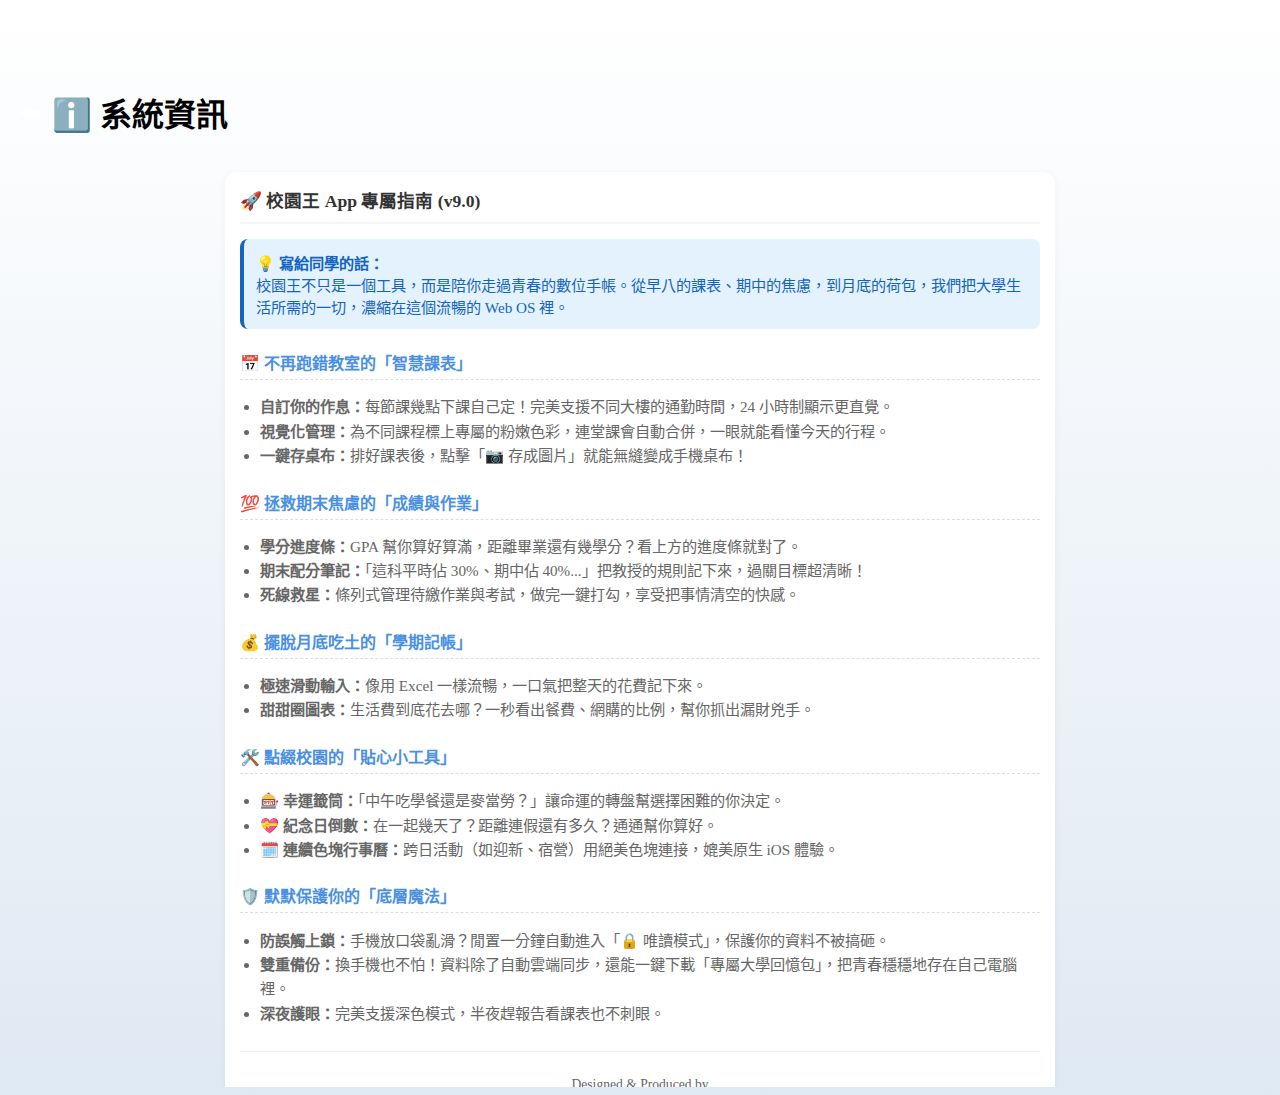
<file: info.html>
<!DOCTYPE html>
<html lang="zh-TW">
<head>
    <meta charset="UTF-8">
    <meta name="viewport" content="width=device-width, initial-scale=1.0, maximum-scale=1.0, user-scalable=no">
    <title>系統資訊 - 校園王</title>
    <meta name="theme-color" content="#4a90e2">
    <link rel="stylesheet" href="css/base.css">
    <link rel="stylesheet" href="css/layout.css">
    <link rel="stylesheet" href="css/components.css">
    <link rel="stylesheet" href="css/settings.css">
    <style>
        body { background: linear-gradient(to top, #dfe9f3 0%, white 100%); padding-top: 60px; min-height: 100vh;}
        body[data-theme="dark"] { background: #121212; color: #fff; }
    </style>
    <script>
        // 載入深色模式偏好
        document.addEventListener("DOMContentLoaded", () => {
            const savedTheme = localStorage.getItem('theme') || 'light';
            document.documentElement.setAttribute('data-theme', savedTheme);
        });
    </script>
</head>
<body>
    <nav id="top-bar" style="display: flex;">
        <div style="display: flex; align-items: center; gap: 5px;">
            <button onclick="history.back()" style="background: transparent; border: none; color: white; font-size: 1.5rem; cursor: pointer; padding: 10px;" title="回上一頁">⬅</button>
        </div>
        <h1 id="app-title">ℹ️ 系統資訊</h1>
        <div style="width: 44px;"></div>
    </nav>

    <div class="dashboard-container" style="display: block; padding: 15px;">
        <div class="card" style="max-width: 800px; margin: 0 auto;">
            <h2>🚀 校園王 App 專屬指南 (v9.0)</h2>
            <div style="background: #e3f2fd; color: #1565c0; padding: 12px; border-radius: 8px; margin: 15px 0; font-size: 0.95rem; border-left: 4px solid #1565c0;">
                <strong>💡 寫給同學的話：</strong><br>
                校園王不只是一個工具，而是陪你走過青春的數位手帳。從早八的課表、期中的焦慮，到月底的荷包，我們把大學生活所需的一切，濃縮在這個流暢的 Web OS 裡。
            </div>
            <div style="margin-bottom: 20px;">
                <h4 style="color: var(--primary); border-bottom: 1px dashed #ddd; padding-bottom: 5px; margin-bottom: 10px;">📅 不再跑錯教室的「智慧課表」</h4>
                <ul style="padding-left: 20px; color: var(--text-sub); font-size: 0.95rem; line-height: 1.6;">
                    <li><strong>自訂你的作息：</strong>每節課幾點下課自己定！完美支援不同大樓的通勤時間，24 小時制顯示更直覺。</li>
                    <li><strong>視覺化管理：</strong>為不同課程標上專屬的粉嫩色彩，連堂課會自動合併，一眼就能看懂今天的行程。</li>
                    <li><strong>一鍵存桌布：</strong>排好課表後，點擊「📷 存成圖片」就能無縫變成手機桌布！</li>
                </ul>
            </div>
            <div style="margin-bottom: 20px;">
                <h4 style="color: var(--primary); border-bottom: 1px dashed #ddd; padding-bottom: 5px; margin-bottom: 10px;">💯 拯救期末焦慮的「成績與作業」</h4>
                <ul style="padding-left: 20px; color: var(--text-sub); font-size: 0.95rem; line-height: 1.6;">
                    <li><strong>學分進度條：</strong>GPA 幫你算好算滿，距離畢業還有幾學分？看上方的進度條就對了。</li>
                    <li><strong>期末配分筆記：</strong>「這科平時佔 30%、期中佔 40%...」把教授的規則記下來，過關目標超清晰！</li>
                    <li><strong>死線救星：</strong>條列式管理待繳作業與考試，做完一鍵打勾，享受把事情清空的快感。</li>
                </ul>
            </div>
            <div style="margin-bottom: 20px;">
                <h4 style="color: var(--primary); border-bottom: 1px dashed #ddd; padding-bottom: 5px; margin-bottom: 10px;">💰 擺脫月底吃土的「學期記帳」</h4>
                <ul style="padding-left: 20px; color: var(--text-sub); font-size: 0.95rem; line-height: 1.6;">
                    <li><strong>極速滑動輸入：</strong>像用 Excel 一樣流暢，一口氣把整天的花費記下來。</li>
                    <li><strong>甜甜圈圖表：</strong>生活費到底花去哪？一秒看出餐費、網購的比例，幫你抓出漏財兇手。</li>
                </ul>
            </div>
            <div style="margin-bottom: 20px;">
                <h4 style="color: var(--primary); border-bottom: 1px dashed #ddd; padding-bottom: 5px; margin-bottom: 10px;">🛠️ 點綴校園的「貼心小工具」</h4>
                <ul style="padding-left: 20px; color: var(--text-sub); font-size: 0.95rem; line-height: 1.6;">
                    <li><strong>🎰 幸運籤筒：</strong>「中午吃學餐還是麥當勞？」讓命運的轉盤幫選擇困難的你決定。</li>
                    <li><strong>💝 紀念日倒數：</strong>在一起幾天了？距離連假還有多久？通通幫你算好。</li>
                    <li><strong>🗓️ 連續色塊行事曆：</strong>跨日活動（如迎新、宿營）用絕美色塊連接，媲美原生 iOS 體驗。</li>
                </ul>
            </div>
            <div style="margin-bottom: 0;">
                <h4 style="color: var(--primary); border-bottom: 1px dashed #ddd; padding-bottom: 5px; margin-bottom: 10px;">🛡️ 默默保護你的「底層魔法」</h4>
                <ul style="padding-left: 20px; color: var(--text-sub); font-size: 0.95rem; line-height: 1.6;">
                    <li><strong>防誤觸上鎖：</strong>手機放口袋亂滑？閒置一分鐘自動進入「🔒 唯讀模式」，保護你的資料不被搞砸。</li>
                    <li><strong>雙重備份：</strong>換手機也不怕！資料除了自動雲端同步，還能一鍵下載「專屬大學回憶包」，把青春穩穩地存在自己電腦裡。</li>
                    <li><strong>深夜護眼：</strong>完美支援深色模式，半夜趕報告看課表也不刺眼。</li>
                </ul>
            </div>
            <hr style="border:0; border-top:1px solid var(--border); margin:25px 0;">
            <div style="text-align: center;">
                <p style="font-size:0.85rem; color: var(--text-sub);">
                    Designed & Produced by<br>
                    <strong>Huang Zhaohong</strong>
                </p>
            </div>
        </div>
    </div>
</body>
</html>
</file>
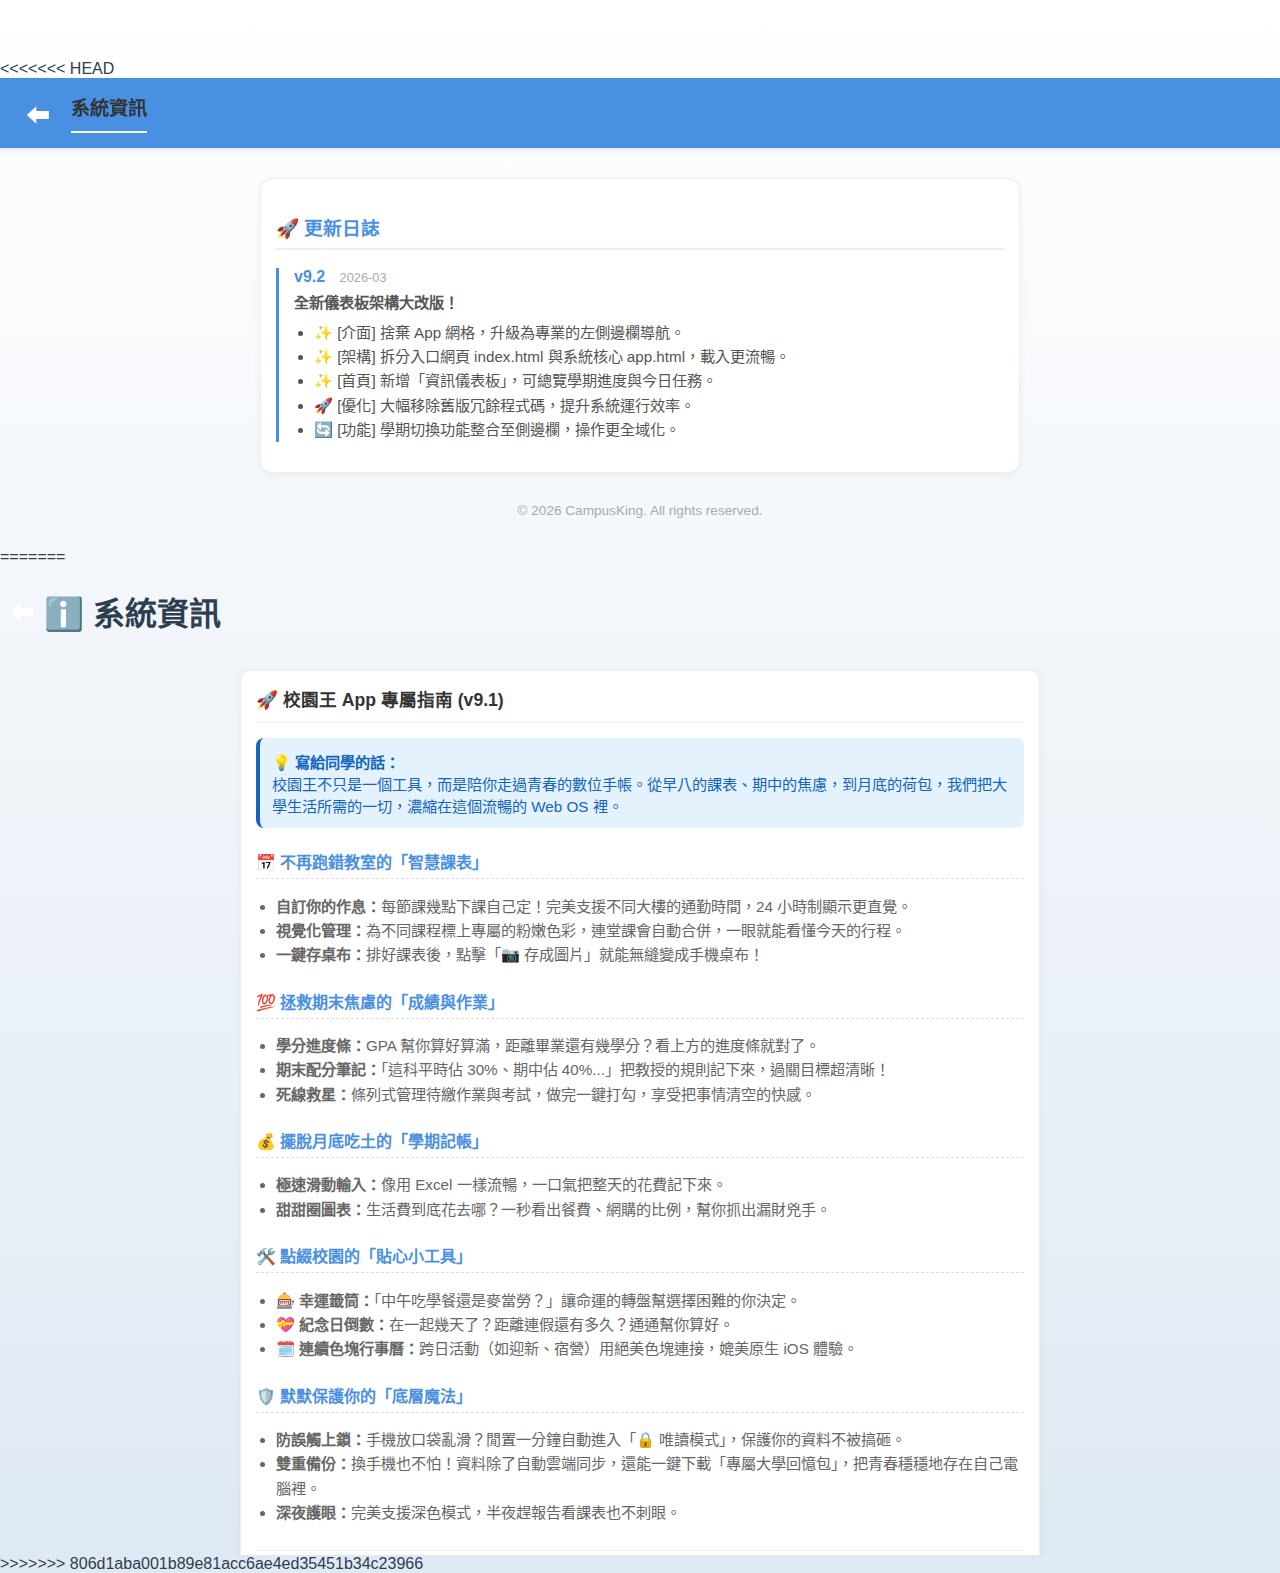
<file: CK/info.html>
<!DOCTYPE html>
<html lang="zh-TW">
<head>
    <meta charset="UTF-8">
    <meta name="viewport" content="width=device-width, initial-scale=1.0, maximum-scale=1.0, user-scalable=no">
<<<<<<< HEAD
    <title>系統資訊 | 校園王</title>
    
    <style>
        :root {
            --primary: #4a90e2;
            --bg-light: #f4f7f6;
            --text-dark: #2c3e50;
            --text-muted: #7f8c8d;
        }
        * { box-sizing: border-box; font-family: "PingFang TC", "Microsoft JhengHei", sans-serif; }
        body { margin: 0; padding: 0; background-color: var(--bg-light); color: var(--text-dark); }
        
        .header {
            background: var(--primary); color: white; padding: 15px 20px;
            display: flex; align-items: center; gap: 15px; position: sticky; top: 0;
            box-shadow: 0 2px 5px rgba(0,0,0,0.1);
        }
        .btn-back {
            background: transparent; border: none; color: white; font-size: 1.5rem; cursor: pointer;
        }
        
        .container {
            max-width: 800px; margin: 30px auto; padding: 0 20px;
        }
        
        .card {
            background: white; border-radius: 12px; padding: 30px; margin-bottom: 20px;
            box-shadow: 0 2px 10px rgba(0,0,0,0.05); border: 1px solid #eee;
        }
        
        .logo-section { text-align: center; margin-bottom: 20px; padding-bottom: 20px; border-bottom: 1px dashed #eee; }
        .logo-section img { width: 80px; height: 80px; margin-bottom: 10px; }
        .logo-section h1 { margin: 0; font-size: 1.8rem; color: var(--primary); }
        .logo-section p { margin: 5px 0 0 0; color: var(--text-muted); }
        
        .info-grid { display: grid; grid-template-columns: 1fr 1fr; gap: 15px; margin-bottom: 20px; }
        .info-item { background: #f9f9f9; padding: 15px; border-radius: 8px; border: 1px solid #eee; }
        .info-label { font-size: 0.85rem; color: var(--text-muted); margin-bottom: 5px; }
        .info-value { font-size: 1.1rem; font-weight: bold; color: var(--text-dark); }
        
        h3 { color: var(--primary); display: flex; align-items: center; gap: 8px; border-bottom: 2px solid #e3f2fd; padding-bottom: 8px; }
        
        .changelog { margin-top: 20px; }
        .changelog-item { margin-bottom: 15px; padding-left: 15px; border-left: 3px solid var(--primary); }
        .changelog-version { font-weight: bold; color: var(--primary); margin-bottom: 5px; }
        .changelog-date { font-size: 0.8rem; color: #aaa; margin-left: 10px; font-weight: normal; }
        .changelog-content { font-size: 0.95rem; color: #555; line-height: 1.6; margin: 0;}
        .changelog-content ul { margin: 5px 0 0 0; padding-left: 20px; }

        @media (max-width: 600px) {
            .info-grid { grid-template-columns: 1fr; }
        }
    </style>
</head>
<body>
    <div class="header">
        <button class="btn-back" onclick="window.location.href='app.html'">⬅</button>
        <h2 style="margin: 0; font-size: 1.2rem;">系統資訊</h2>
    </div>
    <div class="container">
        <div class="card changelog">
            <h3>🚀 更新日誌</h3>
            
            <div class="changelog-item">
                <div class="changelog-version">v9.2 <span class="changelog-date">2026-03</span></div>
                <div class="changelog-content">
                    <strong>全新儀表板架構大改版！</strong>
                    <ul>
                        <li>✨ [介面] 捨棄 App 網格，升級為專業的左側邊欄導航。</li>
                        <li>✨ [架構] 拆分入口網頁 <code>index.html</code> 與系統核心 <code>app.html</code>，載入更流暢。</li>
                        <li>✨ [首頁] 新增「資訊儀表板」，可總覽學期進度與今日任務。</li>
                        <li>🚀 [優化] 大幅移除舊版冗餘程式碼，提升系統運行效率。</li>
                        <li>🔄 [功能] 學期切換功能整合至側邊欄，操作更全域化。</li>
                    </ul>
                </div>
            </div>
        </div>
        <div style="text-align: center; color: #aaa; font-size: 0.85rem; margin-top: 30px;">
            <p>© 2026 CampusKing. All rights reserved.</p>
        </div>
    </div>

=======
    <title>系統資訊 - 校園王</title>
    <meta name="theme-color" content="#4a90e2">
    <link rel="stylesheet" href="css/base.css">
    <link rel="stylesheet" href="css/layout.css">
    <link rel="stylesheet" href="css/components.css">
    <link rel="stylesheet" href="css/settings.css">
    <style>
        body { background: linear-gradient(to top, #dfe9f3 0%, white 100%); padding-top: 60px; min-height: 100vh;}
        body[data-theme="dark"] { background: #121212; color: #fff; }
    </style>
    <script>
        // 載入深色模式偏好
        document.addEventListener("DOMContentLoaded", () => {
            const savedTheme = localStorage.getItem('theme') || 'light';
            document.documentElement.setAttribute('data-theme', savedTheme);
        });
    </script>
</head>
<body>
    <nav id="top-bar" style="display: flex;">
        <div style="display: flex; align-items: center; gap: 5px;">
            <button onclick="history.back()" style="background: transparent; border: none; color: white; font-size: 1.5rem; cursor: pointer; padding: 10px;" title="回上一頁">⬅</button>
        </div>
        <h1 id="app-title">ℹ️ 系統資訊</h1>
        <div style="width: 44px;"></div>
    </nav>

    <div class="dashboard-container" style="display: block; padding: 15px;">
        <div class="card" style="max-width: 800px; margin: 0 auto;">
            <h2>🚀 校園王 App 專屬指南 (v9.1)</h2>
            <div style="background: #e3f2fd; color: #1565c0; padding: 12px; border-radius: 8px; margin: 15px 0; font-size: 0.95rem; border-left: 4px solid #1565c0;">
                <strong>💡 寫給同學的話：</strong><br>
                校園王不只是一個工具，而是陪你走過青春的數位手帳。從早八的課表、期中的焦慮，到月底的荷包，我們把大學生活所需的一切，濃縮在這個流暢的 Web OS 裡。
            </div>
            <div style="margin-bottom: 20px;">
                <h4 style="color: var(--primary); border-bottom: 1px dashed #ddd; padding-bottom: 5px; margin-bottom: 10px;">📅 不再跑錯教室的「智慧課表」</h4>
                <ul style="padding-left: 20px; color: var(--text-sub); font-size: 0.95rem; line-height: 1.6;">
                    <li><strong>自訂你的作息：</strong>每節課幾點下課自己定！完美支援不同大樓的通勤時間，24 小時制顯示更直覺。</li>
                    <li><strong>視覺化管理：</strong>為不同課程標上專屬的粉嫩色彩，連堂課會自動合併，一眼就能看懂今天的行程。</li>
                    <li><strong>一鍵存桌布：</strong>排好課表後，點擊「📷 存成圖片」就能無縫變成手機桌布！</li>
                </ul>
            </div>
            <div style="margin-bottom: 20px;">
                <h4 style="color: var(--primary); border-bottom: 1px dashed #ddd; padding-bottom: 5px; margin-bottom: 10px;">💯 拯救期末焦慮的「成績與作業」</h4>
                <ul style="padding-left: 20px; color: var(--text-sub); font-size: 0.95rem; line-height: 1.6;">
                    <li><strong>學分進度條：</strong>GPA 幫你算好算滿，距離畢業還有幾學分？看上方的進度條就對了。</li>
                    <li><strong>期末配分筆記：</strong>「這科平時佔 30%、期中佔 40%...」把教授的規則記下來，過關目標超清晰！</li>
                    <li><strong>死線救星：</strong>條列式管理待繳作業與考試，做完一鍵打勾，享受把事情清空的快感。</li>
                </ul>
            </div>
            <div style="margin-bottom: 20px;">
                <h4 style="color: var(--primary); border-bottom: 1px dashed #ddd; padding-bottom: 5px; margin-bottom: 10px;">💰 擺脫月底吃土的「學期記帳」</h4>
                <ul style="padding-left: 20px; color: var(--text-sub); font-size: 0.95rem; line-height: 1.6;">
                    <li><strong>極速滑動輸入：</strong>像用 Excel 一樣流暢，一口氣把整天的花費記下來。</li>
                    <li><strong>甜甜圈圖表：</strong>生活費到底花去哪？一秒看出餐費、網購的比例，幫你抓出漏財兇手。</li>
                </ul>
            </div>
            <div style="margin-bottom: 20px;">
                <h4 style="color: var(--primary); border-bottom: 1px dashed #ddd; padding-bottom: 5px; margin-bottom: 10px;">🛠️ 點綴校園的「貼心小工具」</h4>
                <ul style="padding-left: 20px; color: var(--text-sub); font-size: 0.95rem; line-height: 1.6;">
                    <li><strong>🎰 幸運籤筒：</strong>「中午吃學餐還是麥當勞？」讓命運的轉盤幫選擇困難的你決定。</li>
                    <li><strong>💝 紀念日倒數：</strong>在一起幾天了？距離連假還有多久？通通幫你算好。</li>
                    <li><strong>🗓️ 連續色塊行事曆：</strong>跨日活動（如迎新、宿營）用絕美色塊連接，媲美原生 iOS 體驗。</li>
                </ul>
            </div>
            <div style="margin-bottom: 0;">
                <h4 style="color: var(--primary); border-bottom: 1px dashed #ddd; padding-bottom: 5px; margin-bottom: 10px;">🛡️ 默默保護你的「底層魔法」</h4>
                <ul style="padding-left: 20px; color: var(--text-sub); font-size: 0.95rem; line-height: 1.6;">
                    <li><strong>防誤觸上鎖：</strong>手機放口袋亂滑？閒置一分鐘自動進入「🔒 唯讀模式」，保護你的資料不被搞砸。</li>
                    <li><strong>雙重備份：</strong>換手機也不怕！資料除了自動雲端同步，還能一鍵下載「專屬大學回憶包」，把青春穩穩地存在自己電腦裡。</li>
                    <li><strong>深夜護眼：</strong>完美支援深色模式，半夜趕報告看課表也不刺眼。</li>
                </ul>
            </div>
            <hr style="border:0; border-top:1px solid var(--border); margin:25px 0;">
            <div style="text-align: center;">
                <p style="font-size:0.85rem; color: var(--text-sub);">
                    Designed & Produced by<br>
                    <strong>Huang Zhaohong</strong>
                </p>
            </div>
        </div>
    </div>
>>>>>>> 806d1aba001b89e81acc6ae4ed35451b34c23966
</body>
</html>
</file>
<file: css/base.css>
/* 設定全域亮色系色彩變數 */
:root {
    --primary: #4a90e2;
    --bg: #f4f7f6;
    --card: #ffffff;
    --text-main: #333333;
    --text-sub: #666666;
    --border: #eeeeee;
    --danger: #e74c3c;
    --warning: #f39c12;
    --input-bg: #ffffff;
}

/* 設定深色模式對應的色彩變數 */
[data-theme="dark"] {
    --primary: #6ab0ff;   
    --bg: #2c2c2c;        
    --card: #424242;      
    --text-main: #ffffff; 
    --text-sub: #d0d0d0;  
    --border: #555555;    
    --danger: #ff867c;    
    --warning: #ffd54f;
    --input-bg: #5a5a5a;  
}



/* 頁面共用背景與漸層過渡動畫 */
body {
<<<<<<< HEAD
    margin: 0;
=======
>>>>>>> 806d1aba001b89e81acc6ae4ed35451b34c23966
    transition: background 0.5s ease;
    background-attachment: fixed;
    background-size: cover;
    overflow-x: hidden;
}

/* 首頁專屬背景漸層設定 */
body[data-page="home"] { background: linear-gradient(135deg, #f5f7fa 0%, #c3cfe2 100%); }
body.dark-mode[data-page="home"] { background: #1a1a2e; }

/* 課表頁面專屬背景漸層設定 */
body[data-page="schedule"] { background: linear-gradient(120deg, #e0c3fc 0%, #8ec5fc 100%); }
body.dark-mode[data-page="schedule"] { background: #162447; } 

/* 籤筒頁面專屬背景漸層設定 */
body[data-page="lottery"] { background: linear-gradient(120deg, #fccb90 0%, #d57eeb 100%); }
body.dark-mode[data-page="lottery"] { background: #2d1b36; }

/* 行事曆頁面專屬背景漸層設定 */
body[data-page="calendar"] { background: linear-gradient(120deg, #f6d365 0%, #fda085 100%); }
body.dark-mode[data-page="calendar"] { background: #3e2723; }

/* 成績頁面專屬背景漸層設定 */
body[data-page="grade-manager"] { background: linear-gradient(120deg, #d4fc79 0%, #96e6a1 100%); }
body.dark-mode[data-page="grade-manager"] { background: #1b2e23; }

/* 記帳頁面專屬背景漸層設定 */
body[data-page="accounting"] { background: linear-gradient(120deg, #ff9a9e 0%, #fecfef 99%, #fecfef 100%); }
body.dark-mode[data-page="accounting"] { background: #331e21; }

/* 筆記頁面專屬背景漸層設定 */
body[data-page="notes"] { background: linear-gradient(to top, #cfd9df 0%, #e2ebf0 100%); }
body.dark-mode[data-page="notes"] { background: #222; }

/* 紀念日頁面專屬背景漸層設定 */
body[data-page="anniversary"] { background: linear-gradient(120deg, #ffdde1 0%, #ee9ca7 100%); }
body.dark-mode[data-page="anniversary"] { background: #3a1c20; }

/* 學習進度頁面專屬背景漸層設定 */
body[data-page="learning"] { background: linear-gradient(120deg, #84fab0 0%, #8fd3f4 100%); }
body.dark-mode[data-page="learning"] { background: #122c2a; }

/* 設定與資訊頁面專屬背景漸層設定 */
body[data-page="settings"], body[data-page="info"] { background: linear-gradient(to top, #dfe9f3 0%, white 100%); }
body.dark-mode[data-page="settings"], body.dark-mode[data-page="info"] { background: #121212; }

/* 作業頁面專屬背景漸層設定 */
body[data-page="homework"] { background: linear-gradient(120deg, #a1c4fd 0%, #c2e9fb 100%); }
body.dark-mode[data-page="homework"] { background: #1e272e; }

/* 成績計算筆記頁面專屬背景漸層設定 */
body[data-page="grade-calc"] { background: linear-gradient(120deg, #e0c3fc 0%, #c2e9fb 100%); }
body.dark-mode[data-page="grade-calc"] { background: #2a1b38; }



/* 區塊標題共用樣式與底部邊框 */
h2 {
    margin-top: 0;
    font-size: 1.1rem;
    border-bottom: 2px solid var(--bg);
    padding-bottom: 10px;
    display: flex;
    justify-content: space-between;
    align-items: center;
    color: var(--text-main);
}

/* 大學專屬顯示元素，預設隱藏 */
.uni-only {
    display: none;
}

/* 彈出視窗的放大出現動畫 */
@keyframes popIn {
    from { transform: scale(0.9); opacity: 0; }
    to { transform: scale(1); opacity: 1; }
}

/* 共用卡片版型樣式 */
.card {
    background: var(--card) !important;
    color: var(--text-main);
    box-shadow: 0 2px 8px rgba(0, 0, 0, 0.2);
<<<<<<< HEAD
}



/* 設定滾動條的整體尺寸 */
::-webkit-scrollbar {
    width: 6px;
    height: 6px;
}

/* 設定滾動條的軌道 (滑槽背景) */
::-webkit-scrollbar-track {
    background: transparent;
}

/* 設定滾動條的拉桿 (可點擊拖曳的那塊) */
::-webkit-scrollbar-thumb {
    background: rgba(200, 200, 200, 0.5);
    border-radius: 10px;
}

/* 設定滑鼠懸浮在拉桿上時的視覺回饋 */
::-webkit-scrollbar-thumb:hover {
    background: rgba(160, 160, 160, 0.8);
}

/* 深色模式下的滾動條拉桿 (改用較暗的半透明灰色，避免在深色背景下太過刺眼) */
[data-theme="dark"] ::-webkit-scrollbar-thumb {
    background: rgba(100, 100, 100, 0.5);
}

/* 深色模式下，滑鼠懸浮在拉桿上時的變化 */
[data-theme="dark"] ::-webkit-scrollbar-thumb:hover {
    background: rgba(150, 150, 150, 0.8);
=======
>>>>>>> 806d1aba001b89e81acc6ae4ed35451b34c23966
}
</file>
<file: css/layout.css>
<<<<<<< HEAD
/* ========================================================================== */
/* 📌 頂部導航列 (Top Navigation Bar)                                         */
/* ========================================================================== */
=======
/* 頂部導航列固定於畫面上方 */
>>>>>>> 806d1aba001b89e81acc6ae4ed35451b34c23966
#top-bar {
    height: 60px;
    background: var(--primary);
    color: white;
    display: flex;
    align-items: center;
    justify-content: space-between; 
    padding: 0 20px;
    position: fixed;
    top: 0;
    left: 0;
    width: 100%;
    z-index: 1000;
    box-shadow: 0 2px 5px rgba(0,0,0,0.1);
    box-sizing: border-box;
}

<<<<<<< HEAD
=======
/* 應用程式左上角標題文字樣式 */
>>>>>>> 806d1aba001b89e81acc6ae4ed35451b34c23966
#app-title {
    margin: 0;
    font-size: 1.2rem;
    font-weight: bold;
}

<<<<<<< HEAD
/* ========================================================================== */
/* 📌 主版面容器 (Main Layout Containers)                                     */
/* ========================================================================== */
=======
/* 頂部導航列返回上一頁按鈕 */
#nav-back-btn {
    padding: 10px;
    margin-right: 5px;
    transition: transform 0.2s;
}
#nav-back-btn:active {
    transform: scale(0.8);
    opacity: 0.8;
}



/* 儀表板主要容器，確保佔滿螢幕高度與上方留白 */
>>>>>>> 806d1aba001b89e81acc6ae4ed35451b34c23966
.dashboard-container {
    display: flex;
    flex-direction: column;
    padding-top: 60px;
    min-height: 100vh;
    box-sizing: border-box;
}

<<<<<<< HEAD
=======
/* 主要內容區域，保留底部邊距給導航列 */
>>>>>>> 806d1aba001b89e81acc6ae4ed35451b34c23966
.main-content {
    flex: 1;
    padding: 15px;
    padding-bottom: 80px;
    max-width: 100%;
    margin: 0 auto;
    width: 100%;
    box-sizing: border-box;
    overflow-x: hidden;
}

<<<<<<< HEAD
/* ========================================================================== */
/* 📌 側邊欄抽屜 (Sidebar & Mobile Drawer)                                    */
/* ========================================================================== */

/* 手機版漢堡選單按鈕顯示控制 */
@media (min-width: 900px) {
    #mobile-menu-btn { display: none !important; }
}

/* 側邊欄：手機版抽屜樣式 (預設隱藏在畫面左外側) */
.desktop-sidebar {
    display: flex;
    flex-direction: column;
    position: fixed;
    top: 60px;
    left: -300px;
    width: 260px;
    height: calc(100vh - 60px);
    background: white;
    z-index: 2000;
    transition: left 0.3s cubic-bezier(0.4, 0, 0.2, 1);
    box-shadow: 2px 0 12px rgba(0,0,0,0.15);
    padding: 20px;
    overflow-y: auto;
}

.desktop-sidebar.show {
    left: 0;
}

/* 側邊欄遮罩：手機版專用 (點擊空白處關閉) */
#sidebar-overlay {
    position: fixed;
    top: 60px;
    left: 0;
    width: 100vw;
    height: calc(100vh - 60px);
    background: rgba(0, 0, 0, 0.5);
    z-index: 1999;
    opacity: 0;
    visibility: hidden;
    transition: opacity 0.3s ease, visibility 0.3s;
}
#sidebar-overlay.show {
    opacity: 1;
    visibility: visible;
}

/* 左側導覽按鈕樣式 */
.sidebar-nav { display: flex; flex-direction: column; gap: 8px; }

.nav-item {
    background: transparent; border: none; padding: 12px 15px; text-align: left;
    border-radius: 10px; font-size: 0.95rem; color: var(--text-sub);
    cursor: pointer; transition: all 0.2s; display: flex; align-items: center; gap: 12px;
}
.nav-item:hover {
    background: #f4f7f6; color: var(--primary); transform: translateX(5px);
}
.nav-item.active {
    background: #e3f2fd; color: var(--primary); font-weight: bold; border-left: 4px solid var(--primary); border-top-left-radius: 0; border-bottom-left-radius: 0;
}

/* 深色模式適配 */
[data-theme="dark"] .desktop-sidebar { background: var(--card); border-right-color: var(--border); }
[data-theme="dark"] .nav-item:hover { background: rgba(255,255,255,0.05); }
[data-theme="dark"] .nav-item.active { background: rgba(106, 176, 255, 0.15); color: #6ab0ff; border-left-color: #6ab0ff; }

/* ========================================================================== */
/* 📌 電腦版雙欄適應 (Desktop RWD)                                            */
/* ========================================================================== */

/* 當螢幕寬度大於 900px (平板/電腦) 時，啟動雙欄排版並取消抽屜效果 */
@media (min-width: 900px) {
    body { overflow: hidden; padding-bottom: 0; }

    .dashboard-container {
        display: flex;
        flex-direction: row;
        height: 100vh;
        padding-top: 60px;
        overflow: hidden;
    }

    /* 側邊欄樣式 (覆蓋 fixed 變成固定並排) */
    .desktop-sidebar {
        position: relative;
        top: 0;
        left: 0;
        width: 280px;
        min-width: 280px;
        height: auto;
        background: white;
        border-right: 1px solid var(--border);
        padding: 25px 20px;
        box-shadow: none;
        transition: none;
    }
    
    /* 電腦版不需要半透明遮罩 */
    #sidebar-overlay {
        display: none !important;
    }

    /* 右側主內容區自適應填滿剩餘空間 */
    .main-content {
        flex: 1;
        padding: 30px 40px;
        overflow-y: auto;
        height: 100%; 
        min-height: 0;
        padding-bottom: 20px;
    }
=======


/* 導航選單容器，採用彈性排版 */
.nav-menu {
    display: flex;
    width: 100%;
    justify-content: space-around;
}

/* 電腦版導航群組，預設手機版隱藏 */
.desktop-nav-group {
    display: none;
}

/* 手機版導航按鈕顯示設定 */
.mobile-nav-btn {
    display: flex;
}

/* 導航群組分隔線 */
.nav-group-separator {
    display: contents; 
}



/* 電腦版版面配置 (大於768px時的側邊與桌面調整) */
@media (min-width: 768px) {
    body { overflow: hidden; padding-bottom: 0; }
    .dashboard-container { display: grid; grid-template-columns: 1fr; height: 100vh; overflow: hidden; padding-top: 60px; }
    .user-profile-card { display: block; margin-bottom: 30px; padding-bottom: 20px; border-bottom: 1px solid #f0f0f0; }
    .nav-menu { width: 100%; display: flex; flex-direction: column; gap: 10px; }
    .main-content { height: 100%; overflow-y: auto; padding: 30px 40px; background-color: #f4f7f6; }
    .desktop-nav-group { display: block; }
    .mobile-nav-btn { display: none !important; }
    .nav-group-separator { display: block; margin-top: 10px; border-top: 1px dashed #ddd; padding-top: 10px; }
}



/* 首頁內容區塊設定 */
#view-home {
    padding-top: 20px;
    min-height: 80vh;
}

/* 首頁 App 圖示網格排版 */
.app-grid {
    display: grid;
    grid-template-columns: repeat(4, 1fr); 
    gap: 20px 10px;
    padding: 10px;
    justify-items: center;
}

/* 電腦版首頁網格配置 */
@media (min-width: 768px) {
    .app-grid { grid-template-columns: repeat(auto-fill, minmax(100px, 1fr)); gap: 40px; padding: 40px; }
    .app-icon { width: 72px; height: 72px; font-size: 2.2rem; border-radius: 22px; }
    .app-label { font-size: 0.95rem; }
}

/* 單一 App 按鈕項目 */
.app-item {
    display: flex;
    flex-direction: column;
    align-items: center;
    cursor: pointer;
    transition: transform 0.1s;
    width: 70px;
}
.app-item:active {
    transform: scale(0.9);
}

/* App 圖示樣式設計 */
.app-icon {
    width: 56px;
    height: 56px;
    border-radius: 18px;
    display: flex;
    justify-content: center;
    align-items: center;
    font-size: 1.8rem;
    color: white;
    box-shadow: 0 4px 10px rgba(0,0,0,0.15);
    margin-bottom: 8px;
    user-select: none;
}

/* App 名稱標籤樣式 */
.app-label {
    font-size: 0.8rem;
    color: var(--text-main);
    text-align: center;
    white-space: nowrap;
    overflow: hidden;
    text-overflow: ellipsis;
    width: 100%;
    font-weight: 500;
>>>>>>> 806d1aba001b89e81acc6ae4ed35451b34c23966
}
</file>
<file: css/components.css>
/* 共用卡片版型樣式 (包含背景、圓角與陰影) */
.card {
    background: var(--card) !important;
    color: var(--text-main);
    border-radius: 12px;
    padding: 15px;
    margin-bottom: 20px;
    box-shadow: 0 2px 8px rgba(0, 0, 0, 0.05);
}



/* 表格基礎共用樣式與字型設定 */
table {
    width: 100%;
    border-collapse: collapse;
    table-layout: fixed;
}

/* 表格儲存格與表頭內距設定 */
th, td {
    padding: 10px 4px;
    text-align: center;
    border-bottom: 1px solid #eee;
    font-size: 0.85rem;
    word-break: break-all;
}

/* 表格表頭文字與背景樣式 */
th {
    color: #555;
    font-weight: 600;
    background-color: #fafafa;
    white-space: nowrap;
}

/* 移除表格最後一列的底線 */
tr:last-child td {
    border-bottom: none;
}

/* 表格無資料時的預設提示樣式 */
.no-class {
    padding: 20px;
    text-align: center;
    color: #999;
    font-style: italic;
}



/* 共用按鈕基礎樣式 */
.btn {
    background: var(--primary);
    color: white;
    border: none;
    padding: 8px 16px;
    border-radius: 6px;
    cursor: pointer;
    font-size: 0.9rem;
}

/* 佔滿寬度的新增按鈕樣式 */
.btn-add {
    width: 100%;
    margin-top: 10px;
    background: #eef2f5;
    color: #333;
    padding: 12px;
    font-weight: bold;
}

/* 帶有圖示的方形小按鈕 */
.btn-icon {
    background: #f0f0f0;
    border: none;
    border-radius: 6px;
    padding: 8px;
    cursor: pointer;
    font-size: 1rem;
    display: flex;
    align-items: center;
    justify-content: center;
}

/* 紅色系的刪除按鈕 */
.btn-delete {
    background: #ffebee;
    color: #e74c3c;
    border: none;
    padding: 6px 12px;
    border-radius: 6px;
    cursor: pointer;
    font-size: 0.8rem;
}

/* 橘黃色系的編輯按鈕 */
.btn-edit {
    background: #fff3e0;
    color: #f39c12;
    border: none;
    padding: 6px 12px;
    border-radius: 6px;
    cursor: pointer;
    font-size: 0.8rem;
    margin-right: 5px;
}

/* 佔滿寬度的主題色主要按鈕 */
.btn-primary {
    width: 100%;
    background: var(--primary);
    color: white;
    padding: 10px;
    border: none;
    border-radius: 8px;
    font-size: 1rem;
    cursor: pointer;
    margin-bottom: 10px;
}



/* 表單輸入框群組的垂直排版 */
.input-group {
    margin-bottom: 15px;
    text-align: left;
}

/* 輸入框上方的小標籤說明文字 */
.input-group label {
    display: block;
    margin-bottom: 5px;
    color: #666;
    font-size: 0.9rem;
}

/* 基礎文字/數字輸入框樣式 */
.input-group input {
    width: 100%;
    padding: 8px;
    border: 1px solid #ddd;
    border-radius: 6px;
    box-sizing: border-box;
    font-size: 1rem;
}



/* 課程或清單列表項目排版 (常見於彈窗內的列表) */
.course-list-item {
    display: flex;
    justify-content: space-between;
    align-items: center;
    padding: 10px;
    border-bottom: 1px solid #eee;
}

/* 清單項目左側文字資訊區塊 */
.course-info {
    text-align: left;
}

/* 清單項目主標題 */
.course-name {
    font-weight: bold;
    font-size: 1rem;
}

/* 清單項目副標題或時間 */
.course-time {
    font-size: 0.85rem;
    color: #888;
}



/* 彈出視窗全螢幕半透明遮罩 */
.modal {
    display: none;
    position: fixed;
    top: 0;
    left: 0;
    width: 100%;
    height: 100%;
    background: rgba(0, 0, 0, 0.5);
    justify-content: center;
    align-items: center;
    z-index: 2000;
}

/* 彈出視窗主要內容白色區塊 */
.modal-content {
    background: white;
    padding: 25px;
    border-radius: 16px;
    width: 85%;
    max-width: 350px;
    animation: popIn 0.3s;
    max-height: 80vh;
    overflow-y: auto;
    overflow-x: hidden;
}

/* 彈出視窗內的共用大型操作按鈕 */
.modal-btn {
    display: block;
    width: 100%;
    padding: 12px;
    margin: 10px 0;
    border: 2px solid var(--primary);
    background: white;
    color: var(--primary);
    border-radius: 8px;
    font-size: 1rem;
    cursor: pointer;
}



/* 側邊/底部導覽列按鈕基本樣式 */
.nav-btn {
    background: transparent;
    color: #999;
    border: none;
    padding: 12px 15px;
    font-size: 1rem;
    border-radius: 8px;
    cursor: pointer;
    transition: all 0.2s;
    display: flex;
    align-items: center;
    text-align: left;
    width: 100%;
}

/* 手機版導覽列按鈕排版 (圖上文下) */
@media (max-width: 767px) {
    .nav-btn {
        flex-direction: column;
        padding: 8px 0;
        font-size: 0.8rem;
        width: auto;
        justify-content: center;
    }
    .nav-btn .icon {
        font-size: 1.4rem;
        margin-bottom: 2px;
    }
    .nav-btn.active {
        color: var(--primary);
        font-weight: bold;
        background: transparent;
    }
}

/* 電腦版導覽列按鈕排版 (圖左文右) 與懸浮效果 */
@media (min-width: 768px) {
    .nav-btn {
        color: #666;
    }
    .nav-btn .icon {
        margin-right: 12px;
        width: 24px;
        text-align: center;
        font-size: 1.2rem;
    }
    .nav-btn .text {
        display: inline;
    }
    .nav-btn:hover {
        background-color: #f0f5ff;
        color: var(--primary);
    }
    .nav-btn.active {
        background-color: #e6f0ff;
        color: var(--primary);
        font-weight: bold;
    }
    .btn-logout {
        color: #e74c3c;
    }
    .btn-logout:hover {
        background-color: #fff0f0;
        color: #c0392b;
    }
}



/* 週課表網格表格外觀 */
.weekly-table {
    width: 100%;
    border-collapse: collapse;
    min-width: 600px;
}

/* 讓週課表的表頭固定在最上方 */
.weekly-table th {
    position: sticky;
    top: 0;
    z-index: 10;
    border-bottom: 2px solid #ddd;
}

/* 課表格子的過渡動畫 */
.weekly-table td { transition: background 0.2s; }

/* 課表格子的懸浮變暗效果 */
.weekly-table td:hover { filter: brightness(0.95); }



/* 切換分頁(Tabs)區塊容器，支援水平滑動 */
.week-tabs {
    display: flex;
    margin-bottom: 15px;
    background: #eef2f5;
    padding: 5px 5px 8px 5px;
    border-radius: 8px;
    overflow-x: auto;
    -webkit-overflow-scrolling: touch;
    gap: 4px;
}

/* 分頁區塊滾動條自訂樣式 */
.week-tabs::-webkit-scrollbar { height: 6px; }

/* 分頁區塊滾動條軌道自訂樣式 */
.week-tabs::-webkit-scrollbar-track {
    background: transparent;
    border-radius: 8px;
    margin: 0 5px;
}

/* 分頁區塊滾動條拉桿自訂樣式 */
.week-tabs::-webkit-scrollbar-thumb {
    background: #cdd4d9;
    border-radius: 8px;
}

/* 分頁區塊滾動條拉桿懸浮樣式 */
.week-tabs::-webkit-scrollbar-thumb:hover { background: #aab2b8; }

/* 單一切換分頁按鈕 */
.tab-btn {
    flex: 1 0 auto;
    border: none;
    background: transparent;
    padding: 8px 15px;
    cursor: pointer;
    border-radius: 6px;
    font-weight: bold;
    color: #666;
    transition: 0.3s;
    white-space: nowrap;
}

/* 單一切換分頁按鈕啟用狀態 */
.tab-btn.active {
    background: var(--primary);
    color: white;
    box-shadow: 0 2px 4px rgba(0, 0, 0, 0.1);
}



/* 記帳的綠色收入標籤徽章 */
.badge-income {
    background-color: #e8f5e9;
    color: #2ecc71;
    padding: 2px 6px;
    border-radius: 4px;
    font-size: 0.75rem;
    margin-right: 5px;
}

/* 記帳的紅色支出標籤徽章 */
.badge-expense {
    background-color: #ffebee;
    color: #e74c3c;
    padding: 2px 6px;
    border-radius: 4px;
    font-size: 0.75rem;
    margin-right: 5px;
}



/* 課表連選模式中被選取的格子高亮外觀 */
.cell-selected {
    background-color: #b2dfdb !important;
    border: 2px solid #009688 !important;
    position: relative;
    box-shadow: inset 0 0 10px rgba(0, 150, 136, 0.3);
}

/* 課表單格滑鼠懸浮效果 */
#weekly-schedule-body td:hover { background-color: #fafafa; }

/* 課表選取中格子的滑鼠懸浮效果 */
#weekly-schedule-body td.cell-selected:hover { background-color: #b2dfdb; }



/* 表格列的底線分隔 */
tr.period-time-row { border-bottom: 1px solid var(--border); }

/* 移除最後一列的底線分隔 */
tr.period-time-row:last-child { border-bottom: none; }

/* 讓輸入框自動撐滿所在欄位 (td) 的寬度，不會破版 */
.period-name-input, .period-time-input {
    width: 100%;
    box-sizing: border-box;
    font-size: 0.9rem;
    font-weight: bold;
    color: var(--text-main);
    background: transparent;
    border: 1px solid #ddd;
    border-radius: 6px;
    padding: 6px 2px;
    text-align: center;
    transition: all 0.2s ease;
}

/* 取消原本特別寫死的高度，讓時間輸入框保持簡潔 */
.period-time-input { font-weight: normal; }

/* 點擊時的發光效果 */
.period-name-input:focus, .period-time-input:focus {
    outline: none;
    border-color: var(--primary);
    box-shadow: 0 0 5px rgba(74, 144, 226, 0.3);
}

/* 深色模式適配：文字與背景色 */
[data-theme="dark"] .period-name-input,
[data-theme="dark"] .period-time-input {
    border: 1px solid #666;
    color: #fff;
    background: rgba(255, 255, 255, 0.05);
}

/* 深色模式適配：表格列底線 */
[data-theme="dark"] tr.period-time-row { border-bottom: 1px solid #444; }



/* 新增：顏色選擇圓點樣式 */
.color-swatch {
    width: 32px;
    height: 32px;
    border-radius: 50%;
    cursor: pointer;
    border: 2px solid transparent;
    transition: transform 0.2s, border-color 0.2s;
    box-shadow: 0 2px 4px rgba(0,0,0,0.1);
}
.color-swatch:active { transform: scale(0.9); }
.color-swatch.selected {
    border-color: #555;
    transform: scale(1.15);
    box-shadow: 0 4px 8px rgba(0,0,0,0.2);
}

/* 表單基礎文字輸入框 (供 app.html 內多處彈出視窗使用) */
.login-input {
    width: 100%;
    padding: 14px 16px;
    border: 1px solid #e0e0e0;
    border-radius: 12px;
    box-sizing: border-box;
    font-size: 1rem;
    background: var(--bg-light);
    outline: none;
    transition: all 0.3s ease;
}
.login-input:focus {
    background: white; 
    border-color: var(--primary);
    box-shadow: 0 0 0 4px rgba(74, 144, 226, 0.1);
}
</file>
<file: css/settings.css>
/* 資訊頁面(Info)內的無序列表縮排與邊距 */
#view-info ul {
    padding-left: 20px;
    margin: 10px 0;
}

/* 資訊頁面(Info)內的列表項目文字顏色與底距 */
#view-info li {
    margin-bottom: 8px;
    color: var(--text-sub);
}



/* 設定頁面的列表容器，採垂直彈性排版 */
.settings-list {
    display: flex;
    flex-direction: column;
}

/* 設定清單單一項目的排版、底線與過渡效果 */
.settings-item {
    display: flex;
    justify-content: space-between;
    align-items: center;
    padding: 15px 5px;
    border-bottom: 1px solid var(--border);
    cursor: pointer;
    transition: background 0.2s;
    font-size: 1rem;
    color: var(--text-main);
}

/* 移除設定清單最後一個項目的底線 */
.settings-item:last-child {
    border-bottom: none;
}

/* 設定項目點擊時的背景回饋效果 */
.settings-item:active {
    background-color: #f9f9f9;
}

/* 設定項目的左側圖示間距與大小 */
.settings-icon {
    margin-right: 10px;
    font-size: 1.2rem;
}

/* 設定項目的右側箭頭圖示顏色與大小 */
.settings-arrow {
    color: #ccc;
    font-size: 0.9rem;
}
</file>
<file: CK/css/base.css>
/* 設定全域亮色系色彩變數 */
:root {
    --primary: #4a90e2;
    --bg: #f4f7f6;
    --card: #ffffff;
    --text-main: #333333;
    --text-sub: #666666;
    --border: #eeeeee;
    --danger: #e74c3c;
    --warning: #f39c12;
    --input-bg: #ffffff;
}

/* 設定深色模式對應的色彩變數 */
[data-theme="dark"] {
    --primary: #6ab0ff;   
    --bg: #2c2c2c;        
    --card: #424242;      
    --text-main: #ffffff; 
    --text-sub: #d0d0d0;  
    --border: #555555;    
    --danger: #ff867c;    
    --warning: #ffd54f;
    --input-bg: #5a5a5a;  
}



/* 頁面共用背景與漸層過渡動畫 */
body {
<<<<<<< HEAD
    margin: 0;
=======
>>>>>>> 806d1aba001b89e81acc6ae4ed35451b34c23966
    transition: background 0.5s ease;
    background-attachment: fixed;
    background-size: cover;
    overflow-x: hidden;
}

/* 首頁專屬背景漸層設定 */
body[data-page="home"] { background: linear-gradient(135deg, #f5f7fa 0%, #c3cfe2 100%); }
body.dark-mode[data-page="home"] { background: #1a1a2e; }

/* 課表頁面專屬背景漸層設定 */
body[data-page="schedule"] { background: linear-gradient(120deg, #e0c3fc 0%, #8ec5fc 100%); }
body.dark-mode[data-page="schedule"] { background: #162447; } 

/* 籤筒頁面專屬背景漸層設定 */
body[data-page="lottery"] { background: linear-gradient(120deg, #fccb90 0%, #d57eeb 100%); }
body.dark-mode[data-page="lottery"] { background: #2d1b36; }

/* 行事曆頁面專屬背景漸層設定 */
body[data-page="calendar"] { background: linear-gradient(120deg, #f6d365 0%, #fda085 100%); }
body.dark-mode[data-page="calendar"] { background: #3e2723; }

/* 成績頁面專屬背景漸層設定 */
body[data-page="grade-manager"] { background: linear-gradient(120deg, #d4fc79 0%, #96e6a1 100%); }
body.dark-mode[data-page="grade-manager"] { background: #1b2e23; }

/* 記帳頁面專屬背景漸層設定 */
body[data-page="accounting"] { background: linear-gradient(120deg, #ff9a9e 0%, #fecfef 99%, #fecfef 100%); }
body.dark-mode[data-page="accounting"] { background: #331e21; }

/* 筆記頁面專屬背景漸層設定 */
body[data-page="notes"] { background: linear-gradient(to top, #cfd9df 0%, #e2ebf0 100%); }
body.dark-mode[data-page="notes"] { background: #222; }

/* 紀念日頁面專屬背景漸層設定 */
body[data-page="anniversary"] { background: linear-gradient(120deg, #ffdde1 0%, #ee9ca7 100%); }
body.dark-mode[data-page="anniversary"] { background: #3a1c20; }

/* 學習進度頁面專屬背景漸層設定 */
body[data-page="learning"] { background: linear-gradient(120deg, #84fab0 0%, #8fd3f4 100%); }
body.dark-mode[data-page="learning"] { background: #122c2a; }

/* 設定與資訊頁面專屬背景漸層設定 */
body[data-page="settings"], body[data-page="info"] { background: linear-gradient(to top, #dfe9f3 0%, white 100%); }
body.dark-mode[data-page="settings"], body.dark-mode[data-page="info"] { background: #121212; }

/* 作業頁面專屬背景漸層設定 */
body[data-page="homework"] { background: linear-gradient(120deg, #a1c4fd 0%, #c2e9fb 100%); }
body.dark-mode[data-page="homework"] { background: #1e272e; }

/* 成績計算筆記頁面專屬背景漸層設定 */
body[data-page="grade-calc"] { background: linear-gradient(120deg, #e0c3fc 0%, #c2e9fb 100%); }
body.dark-mode[data-page="grade-calc"] { background: #2a1b38; }



/* 區塊標題共用樣式與底部邊框 */
h2 {
    margin-top: 0;
    font-size: 1.1rem;
    border-bottom: 2px solid var(--bg);
    padding-bottom: 10px;
    display: flex;
    justify-content: space-between;
    align-items: center;
    color: var(--text-main);
}

/* 大學專屬顯示元素，預設隱藏 */
.uni-only {
    display: none;
}

/* 彈出視窗的放大出現動畫 */
@keyframes popIn {
    from { transform: scale(0.9); opacity: 0; }
    to { transform: scale(1); opacity: 1; }
}

/* 共用卡片版型樣式 */
.card {
    background: var(--card) !important;
    color: var(--text-main);
    box-shadow: 0 2px 8px rgba(0, 0, 0, 0.2);
<<<<<<< HEAD
}



/* 設定滾動條的整體尺寸 */
::-webkit-scrollbar {
    width: 6px;
    height: 6px;
}

/* 設定滾動條的軌道 (滑槽背景) */
::-webkit-scrollbar-track {
    background: transparent;
}

/* 設定滾動條的拉桿 (可點擊拖曳的那塊) */
::-webkit-scrollbar-thumb {
    background: rgba(200, 200, 200, 0.5);
    border-radius: 10px;
}

/* 設定滑鼠懸浮在拉桿上時的視覺回饋 */
::-webkit-scrollbar-thumb:hover {
    background: rgba(160, 160, 160, 0.8);
}

/* 深色模式下的滾動條拉桿 (改用較暗的半透明灰色，避免在深色背景下太過刺眼) */
[data-theme="dark"] ::-webkit-scrollbar-thumb {
    background: rgba(100, 100, 100, 0.5);
}

/* 深色模式下，滑鼠懸浮在拉桿上時的變化 */
[data-theme="dark"] ::-webkit-scrollbar-thumb:hover {
    background: rgba(150, 150, 150, 0.8);
=======
>>>>>>> 806d1aba001b89e81acc6ae4ed35451b34c23966
}
</file>
<file: CK/css/layout.css>
<<<<<<< HEAD
/* ========================================================================== */
/* 📌 頂部導航列 (Top Navigation Bar)                                         */
/* ========================================================================== */
=======
/* 頂部導航列固定於畫面上方 */
>>>>>>> 806d1aba001b89e81acc6ae4ed35451b34c23966
#top-bar {
    height: 60px;
    background: var(--primary);
    color: white;
    display: flex;
    align-items: center;
    justify-content: space-between; 
    padding: 0 20px;
    position: fixed;
    top: 0;
    left: 0;
    width: 100%;
    z-index: 1000;
    box-shadow: 0 2px 5px rgba(0,0,0,0.1);
    box-sizing: border-box;
}

<<<<<<< HEAD
=======
/* 應用程式左上角標題文字樣式 */
>>>>>>> 806d1aba001b89e81acc6ae4ed35451b34c23966
#app-title {
    margin: 0;
    font-size: 1.2rem;
    font-weight: bold;
}

<<<<<<< HEAD
/* ========================================================================== */
/* 📌 主版面容器 (Main Layout Containers)                                     */
/* ========================================================================== */
=======
/* 頂部導航列返回上一頁按鈕 */
#nav-back-btn {
    padding: 10px;
    margin-right: 5px;
    transition: transform 0.2s;
}
#nav-back-btn:active {
    transform: scale(0.8);
    opacity: 0.8;
}



/* 儀表板主要容器，確保佔滿螢幕高度與上方留白 */
>>>>>>> 806d1aba001b89e81acc6ae4ed35451b34c23966
.dashboard-container {
    display: flex;
    flex-direction: column;
    padding-top: 60px;
    min-height: 100vh;
    box-sizing: border-box;
}

<<<<<<< HEAD
=======
/* 主要內容區域，保留底部邊距給導航列 */
>>>>>>> 806d1aba001b89e81acc6ae4ed35451b34c23966
.main-content {
    flex: 1;
    padding: 15px;
    padding-bottom: 80px;
    max-width: 100%;
    margin: 0 auto;
    width: 100%;
    box-sizing: border-box;
    overflow-x: hidden;
}

<<<<<<< HEAD
/* ========================================================================== */
/* 📌 側邊欄抽屜 (Sidebar & Mobile Drawer)                                    */
/* ========================================================================== */

/* 手機版漢堡選單按鈕顯示控制 */
@media (min-width: 900px) {
    #mobile-menu-btn { display: none !important; }
}

/* 側邊欄：手機版抽屜樣式 (預設隱藏在畫面左外側) */
.desktop-sidebar {
    display: flex;
    flex-direction: column;
    position: fixed;
    top: 60px;
    left: -300px;
    width: 260px;
    height: calc(100vh - 60px);
    background: white;
    z-index: 2000;
    transition: left 0.3s cubic-bezier(0.4, 0, 0.2, 1);
    box-shadow: 2px 0 12px rgba(0,0,0,0.15);
    padding: 20px;
    overflow-y: auto;
}

.desktop-sidebar.show {
    left: 0;
}

/* 側邊欄遮罩：手機版專用 (點擊空白處關閉) */
#sidebar-overlay {
    position: fixed;
    top: 60px;
    left: 0;
    width: 100vw;
    height: calc(100vh - 60px);
    background: rgba(0, 0, 0, 0.5);
    z-index: 1999;
    opacity: 0;
    visibility: hidden;
    transition: opacity 0.3s ease, visibility 0.3s;
}
#sidebar-overlay.show {
    opacity: 1;
    visibility: visible;
}

/* 左側導覽按鈕樣式 */
.sidebar-nav { display: flex; flex-direction: column; gap: 8px; }

.nav-item {
    background: transparent; border: none; padding: 12px 15px; text-align: left;
    border-radius: 10px; font-size: 0.95rem; color: var(--text-sub);
    cursor: pointer; transition: all 0.2s; display: flex; align-items: center; gap: 12px;
}
.nav-item:hover {
    background: #f4f7f6; color: var(--primary); transform: translateX(5px);
}
.nav-item.active {
    background: #e3f2fd; color: var(--primary); font-weight: bold; border-left: 4px solid var(--primary); border-top-left-radius: 0; border-bottom-left-radius: 0;
}

/* 深色模式適配 */
[data-theme="dark"] .desktop-sidebar { background: var(--card); border-right-color: var(--border); }
[data-theme="dark"] .nav-item:hover { background: rgba(255,255,255,0.05); }
[data-theme="dark"] .nav-item.active { background: rgba(106, 176, 255, 0.15); color: #6ab0ff; border-left-color: #6ab0ff; }

/* ========================================================================== */
/* 📌 電腦版雙欄適應 (Desktop RWD)                                            */
/* ========================================================================== */

/* 當螢幕寬度大於 900px (平板/電腦) 時，啟動雙欄排版並取消抽屜效果 */
@media (min-width: 900px) {
    body { overflow: hidden; padding-bottom: 0; }

    .dashboard-container {
        display: flex;
        flex-direction: row;
        height: 100vh;
        padding-top: 60px;
        overflow: hidden;
    }

    /* 側邊欄樣式 (覆蓋 fixed 變成固定並排) */
    .desktop-sidebar {
        position: relative;
        top: 0;
        left: 0;
        width: 280px;
        min-width: 280px;
        height: auto;
        background: white;
        border-right: 1px solid var(--border);
        padding: 25px 20px;
        box-shadow: none;
        transition: none;
    }
    
    /* 電腦版不需要半透明遮罩 */
    #sidebar-overlay {
        display: none !important;
    }

    /* 右側主內容區自適應填滿剩餘空間 */
    .main-content {
        flex: 1;
        padding: 30px 40px;
        overflow-y: auto;
        height: 100%; 
        min-height: 0;
        padding-bottom: 20px;
    }
=======


/* 導航選單容器，採用彈性排版 */
.nav-menu {
    display: flex;
    width: 100%;
    justify-content: space-around;
}

/* 電腦版導航群組，預設手機版隱藏 */
.desktop-nav-group {
    display: none;
}

/* 手機版導航按鈕顯示設定 */
.mobile-nav-btn {
    display: flex;
}

/* 導航群組分隔線 */
.nav-group-separator {
    display: contents; 
}



/* 電腦版版面配置 (大於768px時的側邊與桌面調整) */
@media (min-width: 768px) {
    body { overflow: hidden; padding-bottom: 0; }
    .dashboard-container { display: grid; grid-template-columns: 1fr; height: 100vh; overflow: hidden; padding-top: 60px; }
    .user-profile-card { display: block; margin-bottom: 30px; padding-bottom: 20px; border-bottom: 1px solid #f0f0f0; }
    .nav-menu { width: 100%; display: flex; flex-direction: column; gap: 10px; }
    .main-content { height: 100%; overflow-y: auto; padding: 30px 40px; background-color: #f4f7f6; }
    .desktop-nav-group { display: block; }
    .mobile-nav-btn { display: none !important; }
    .nav-group-separator { display: block; margin-top: 10px; border-top: 1px dashed #ddd; padding-top: 10px; }
}



/* 首頁內容區塊設定 */
#view-home {
    padding-top: 20px;
    min-height: 80vh;
}

/* 首頁 App 圖示網格排版 */
.app-grid {
    display: grid;
    grid-template-columns: repeat(4, 1fr); 
    gap: 20px 10px;
    padding: 10px;
    justify-items: center;
}

/* 電腦版首頁網格配置 */
@media (min-width: 768px) {
    .app-grid { grid-template-columns: repeat(auto-fill, minmax(100px, 1fr)); gap: 40px; padding: 40px; }
    .app-icon { width: 72px; height: 72px; font-size: 2.2rem; border-radius: 22px; }
    .app-label { font-size: 0.95rem; }
}

/* 單一 App 按鈕項目 */
.app-item {
    display: flex;
    flex-direction: column;
    align-items: center;
    cursor: pointer;
    transition: transform 0.1s;
    width: 70px;
}
.app-item:active {
    transform: scale(0.9);
}

/* App 圖示樣式設計 */
.app-icon {
    width: 56px;
    height: 56px;
    border-radius: 18px;
    display: flex;
    justify-content: center;
    align-items: center;
    font-size: 1.8rem;
    color: white;
    box-shadow: 0 4px 10px rgba(0,0,0,0.15);
    margin-bottom: 8px;
    user-select: none;
}

/* App 名稱標籤樣式 */
.app-label {
    font-size: 0.8rem;
    color: var(--text-main);
    text-align: center;
    white-space: nowrap;
    overflow: hidden;
    text-overflow: ellipsis;
    width: 100%;
    font-weight: 500;
>>>>>>> 806d1aba001b89e81acc6ae4ed35451b34c23966
}
</file>
<file: CK/css/components.css>
/* 共用卡片版型樣式 (包含背景、圓角與陰影) */
.card {
    background: var(--card) !important;
    color: var(--text-main);
    border-radius: 12px;
    padding: 15px;
    margin-bottom: 20px;
    box-shadow: 0 2px 8px rgba(0, 0, 0, 0.05);
}



/* 表格基礎共用樣式與字型設定 */
table {
    width: 100%;
    border-collapse: collapse;
    table-layout: fixed;
}

/* 表格儲存格與表頭內距設定 */
th, td {
    padding: 10px 4px;
    text-align: center;
    border-bottom: 1px solid #eee;
    font-size: 0.85rem;
    word-break: break-all;
}

/* 表格表頭文字與背景樣式 */
th {
    color: #555;
    font-weight: 600;
    background-color: #fafafa;
    white-space: nowrap;
}

/* 移除表格最後一列的底線 */
tr:last-child td {
    border-bottom: none;
}

/* 表格無資料時的預設提示樣式 */
.no-class {
    padding: 20px;
    text-align: center;
    color: #999;
    font-style: italic;
}



/* 共用按鈕基礎樣式 */
.btn {
    background: var(--primary);
    color: white;
    border: none;
    padding: 8px 16px;
    border-radius: 6px;
    cursor: pointer;
    font-size: 0.9rem;
}

/* 佔滿寬度的新增按鈕樣式 */
.btn-add {
    width: 100%;
    margin-top: 10px;
    background: #eef2f5;
    color: #333;
    padding: 12px;
    font-weight: bold;
}

/* 帶有圖示的方形小按鈕 */
.btn-icon {
    background: #f0f0f0;
    border: none;
    border-radius: 6px;
    padding: 8px;
    cursor: pointer;
    font-size: 1rem;
    display: flex;
    align-items: center;
    justify-content: center;
}

/* 紅色系的刪除按鈕 */
.btn-delete {
    background: #ffebee;
    color: #e74c3c;
    border: none;
    padding: 6px 12px;
    border-radius: 6px;
    cursor: pointer;
    font-size: 0.8rem;
}

/* 橘黃色系的編輯按鈕 */
.btn-edit {
    background: #fff3e0;
    color: #f39c12;
    border: none;
    padding: 6px 12px;
    border-radius: 6px;
    cursor: pointer;
    font-size: 0.8rem;
    margin-right: 5px;
}

/* 佔滿寬度的主題色主要按鈕 */
.btn-primary {
    width: 100%;
    background: var(--primary);
    color: white;
    padding: 10px;
    border: none;
    border-radius: 8px;
    font-size: 1rem;
    cursor: pointer;
    margin-bottom: 10px;
}



/* 表單輸入框群組的垂直排版 */
.input-group {
    margin-bottom: 15px;
    text-align: left;
}

/* 輸入框上方的小標籤說明文字 */
.input-group label {
    display: block;
    margin-bottom: 5px;
    color: #666;
    font-size: 0.9rem;
}

/* 基礎文字/數字輸入框樣式 */
.input-group input {
    width: 100%;
    padding: 8px;
    border: 1px solid #ddd;
    border-radius: 6px;
    box-sizing: border-box;
    font-size: 1rem;
}



/* 課程或清單列表項目排版 (常見於彈窗內的列表) */
.course-list-item {
    display: flex;
    justify-content: space-between;
    align-items: center;
    padding: 10px;
    border-bottom: 1px solid #eee;
}

/* 清單項目左側文字資訊區塊 */
.course-info {
    text-align: left;
}

/* 清單項目主標題 */
.course-name {
    font-weight: bold;
    font-size: 1rem;
}

/* 清單項目副標題或時間 */
.course-time {
    font-size: 0.85rem;
    color: #888;
}



/* 彈出視窗全螢幕半透明遮罩 */
.modal {
    display: none;
    position: fixed;
    top: 0;
    left: 0;
    width: 100%;
    height: 100%;
    background: rgba(0, 0, 0, 0.5);
    justify-content: center;
    align-items: center;
    z-index: 2000;
}

/* 彈出視窗主要內容白色區塊 */
.modal-content {
    background: white;
    padding: 25px;
    border-radius: 16px;
    width: 85%;
    max-width: 350px;
    animation: popIn 0.3s;
    max-height: 80vh;
    overflow-y: auto;
    overflow-x: hidden;
}

/* 彈出視窗內的共用大型操作按鈕 */
.modal-btn {
    display: block;
    width: 100%;
    padding: 12px;
    margin: 10px 0;
    border: 2px solid var(--primary);
    background: white;
    color: var(--primary);
    border-radius: 8px;
    font-size: 1rem;
    cursor: pointer;
}



/* 側邊/底部導覽列按鈕基本樣式 */
.nav-btn {
    background: transparent;
    color: #999;
    border: none;
    padding: 12px 15px;
    font-size: 1rem;
    border-radius: 8px;
    cursor: pointer;
    transition: all 0.2s;
    display: flex;
    align-items: center;
    text-align: left;
    width: 100%;
}

/* 手機版導覽列按鈕排版 (圖上文下) */
@media (max-width: 767px) {
    .nav-btn {
        flex-direction: column;
        padding: 8px 0;
        font-size: 0.8rem;
        width: auto;
        justify-content: center;
    }
    .nav-btn .icon {
        font-size: 1.4rem;
        margin-bottom: 2px;
    }
    .nav-btn.active {
        color: var(--primary);
        font-weight: bold;
        background: transparent;
    }
}

/* 電腦版導覽列按鈕排版 (圖左文右) 與懸浮效果 */
@media (min-width: 768px) {
    .nav-btn {
        color: #666;
    }
    .nav-btn .icon {
        margin-right: 12px;
        width: 24px;
        text-align: center;
        font-size: 1.2rem;
    }
    .nav-btn .text {
        display: inline;
    }
    .nav-btn:hover {
        background-color: #f0f5ff;
        color: var(--primary);
    }
    .nav-btn.active {
        background-color: #e6f0ff;
        color: var(--primary);
        font-weight: bold;
    }
    .btn-logout {
        color: #e74c3c;
    }
    .btn-logout:hover {
        background-color: #fff0f0;
        color: #c0392b;
    }
}



/* 週課表網格表格外觀 */
.weekly-table {
    width: 100%;
    border-collapse: collapse;
    min-width: 600px;
}

/* 讓週課表的表頭固定在最上方 */
.weekly-table th {
    position: sticky;
    top: 0;
    z-index: 10;
    border-bottom: 2px solid #ddd;
}

/* 課表格子的過渡動畫 */
.weekly-table td {
    transition: background 0.2s;
}

/* 課表格子的懸浮變暗效果 */
.weekly-table td:hover {
    filter: brightness(0.95);
}



/* 切換分頁(Tabs)區塊容器，支援水平滑動 */
.week-tabs {
    display: flex;
    margin-bottom: 15px;
    background: #eef2f5;
    padding: 5px 5px 8px 5px;
    border-radius: 8px;
    overflow-x: auto;
    -webkit-overflow-scrolling: touch;
    gap: 4px;
}

/* 分頁區塊滾動條自訂樣式 */
.week-tabs::-webkit-scrollbar {
    height: 6px;
}

/* 分頁區塊滾動條軌道自訂樣式 */
.week-tabs::-webkit-scrollbar-track {
    background: transparent;
    border-radius: 8px;
    margin: 0 5px;
}

/* 分頁區塊滾動條拉桿自訂樣式 */
.week-tabs::-webkit-scrollbar-thumb {
    background: #cdd4d9;
    border-radius: 8px;
}

/* 分頁區塊滾動條拉桿懸浮樣式 */
.week-tabs::-webkit-scrollbar-thumb:hover {
    background: #aab2b8;
}

/* 單一切換分頁按鈕 */
.tab-btn {
    flex: 1 0 auto;
    border: none;
    background: transparent;
    padding: 8px 15px;
    cursor: pointer;
    border-radius: 6px;
    font-weight: bold;
    color: #666;
    transition: 0.3s;
    white-space: nowrap;
}

/* 單一切換分頁按鈕啟用狀態 */
.tab-btn.active {
    background: var(--primary);
    color: white;
    box-shadow: 0 2px 4px rgba(0, 0, 0, 0.1);
}



/* 記帳的綠色收入標籤徽章 */
.badge-income {
    background-color: #e8f5e9;
    color: #2ecc71;
    padding: 2px 6px;
    border-radius: 4px;
    font-size: 0.75rem;
    margin-right: 5px;
}

/* 記帳的紅色支出標籤徽章 */
.badge-expense {
    background-color: #ffebee;
    color: #e74c3c;
    padding: 2px 6px;
    border-radius: 4px;
    font-size: 0.75rem;
    margin-right: 5px;
}



/* 課表連選模式中被選取的格子高亮外觀 */
.cell-selected {
    background-color: #b2dfdb !important;
    border: 2px solid #009688 !important;
    position: relative;
    box-shadow: inset 0 0 10px rgba(0, 150, 136, 0.3);
}

/* 課表單格滑鼠懸浮效果 */
#weekly-schedule-body td:hover {
    background-color: #fafafa;
}

/* 課表選取中格子的滑鼠懸浮效果 */
#weekly-schedule-body td.cell-selected:hover {
    background-color: #b2dfdb;
}



/* 表格列的底線分隔 */
tr.period-time-row {
    border-bottom: 1px solid var(--border);
}

/* 移除最後一列的底線分隔 */
tr.period-time-row:last-child {
    border-bottom: none;
}

/* 讓輸入框自動撐滿所在欄位 (td) 的寬度，不會破版 */
.period-name-input, .period-time-input {
    width: 100%;
    box-sizing: border-box;
    font-size: 0.9rem;
    font-weight: bold;
    color: var(--text-main);
    background: transparent;
    border: 1px solid #ddd;
    border-radius: 6px;
    padding: 6px 2px;
    text-align: center;
    transition: all 0.2s ease;
}

/* 取消原本特別寫死的高度，讓時間輸入框保持簡潔 */
.period-time-input {
    font-weight: normal;
}

/* 點擊時的發光效果 */
.period-name-input:focus, .period-time-input:focus {
    outline: none;
    border-color: var(--primary);
    box-shadow: 0 0 5px rgba(74, 144, 226, 0.3);
}

/* 深色模式適配：文字與背景色 */
[data-theme="dark"] .period-name-input,
[data-theme="dark"] .period-time-input {
    border: 1px solid #666;
    color: #fff;
    background: rgba(255, 255, 255, 0.05);
}

/* 深色模式適配：表格列底線 */
[data-theme="dark"] tr.period-time-row {
    border-bottom: 1px solid #444;
}



/* 新增：顏色選擇圓點樣式 */
.color-swatch {
    width: 32px;
    height: 32px;
    border-radius: 50%;
    cursor: pointer;
    border: 2px solid transparent;
    transition: transform 0.2s, border-color 0.2s;
    box-shadow: 0 2px 4px rgba(0,0,0,0.1);
}
.color-swatch:active { transform: scale(0.9); }
.color-swatch.selected {
    border-color: #555;
    transform: scale(1.15);
    box-shadow: 0 4px 8px rgba(0,0,0,0.2);
<<<<<<< HEAD
}

/* 表單基礎文字輸入框 (供 app.html 內多處彈出視窗使用) */
.login-input {
    width: 100%;
    padding: 14px 16px;
    border: 1px solid #e0e0e0;
    border-radius: 12px;
    box-sizing: border-box;
    font-size: 1rem;
    background: var(--bg-light);
    outline: none;
    transition: all 0.3s ease;
}
.login-input:focus {
    background: white; 
    border-color: var(--primary);
    box-shadow: 0 0 0 4px rgba(74, 144, 226, 0.1);
=======
>>>>>>> 806d1aba001b89e81acc6ae4ed35451b34c23966
}
</file>
<file: CK/css/settings.css>
/* 資訊頁面(Info)內的無序列表縮排與邊距 */
#view-info ul {
    padding-left: 20px;
    margin: 10px 0;
}

/* 資訊頁面(Info)內的列表項目文字顏色與底距 */
#view-info li {
    margin-bottom: 8px;
    color: var(--text-sub);
}



/* 設定頁面的列表容器，採垂直彈性排版 */
.settings-list {
    display: flex;
    flex-direction: column;
}

/* 設定清單單一項目的排版、底線與過渡效果 */
.settings-item {
    display: flex;
    justify-content: space-between;
    align-items: center;
    padding: 15px 5px;
    border-bottom: 1px solid var(--border);
    cursor: pointer;
    transition: background 0.2s;
    font-size: 1rem;
    color: var(--text-main);
}

/* 移除設定清單最後一個項目的底線 */
.settings-item:last-child {
    border-bottom: none;
}

/* 設定項目點擊時的背景回饋效果 */
.settings-item:active {
    background-color: #f9f9f9;
}

/* 設定項目的左側圖示間距與大小 */
.settings-icon {
    margin-right: 10px;
    font-size: 1.2rem;
}

/* 設定項目的右側箭頭圖示顏色與大小 */
.settings-arrow {
    color: #ccc;
    font-size: 0.9rem;
}
</file>
